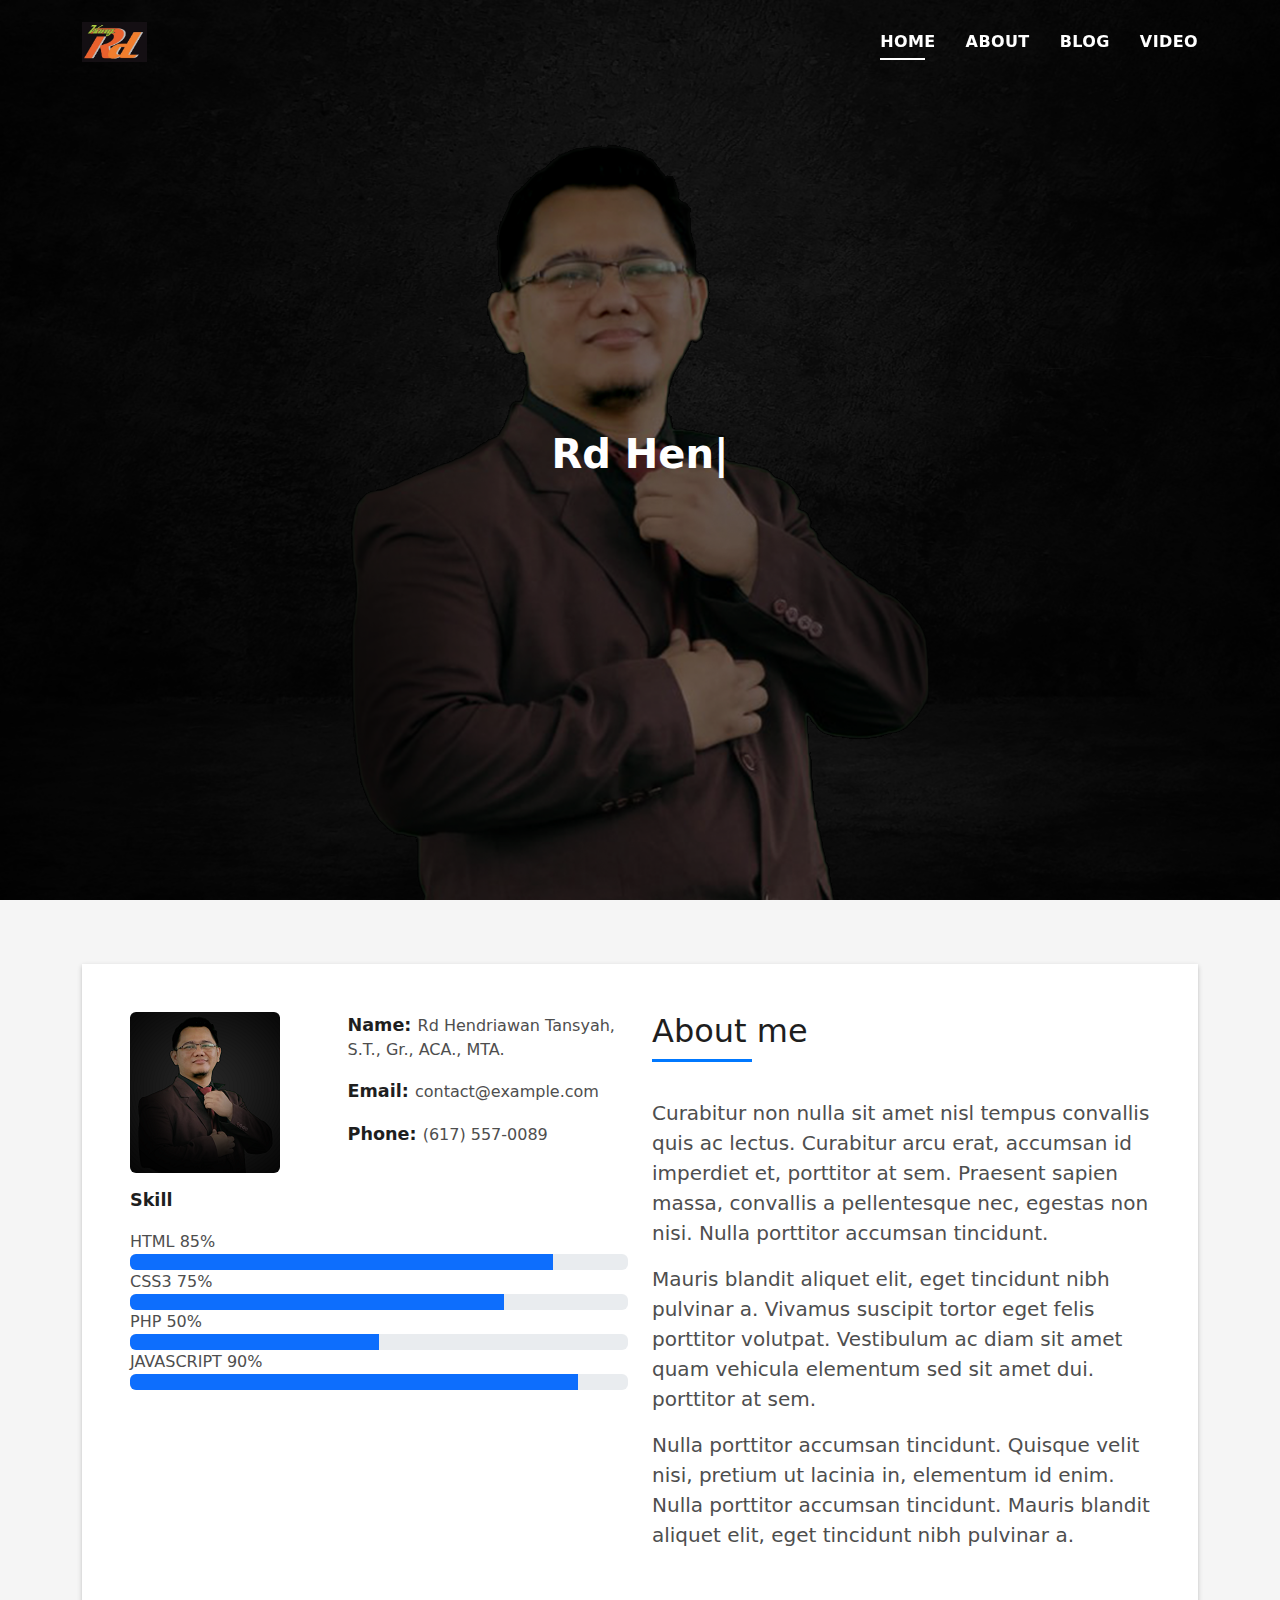
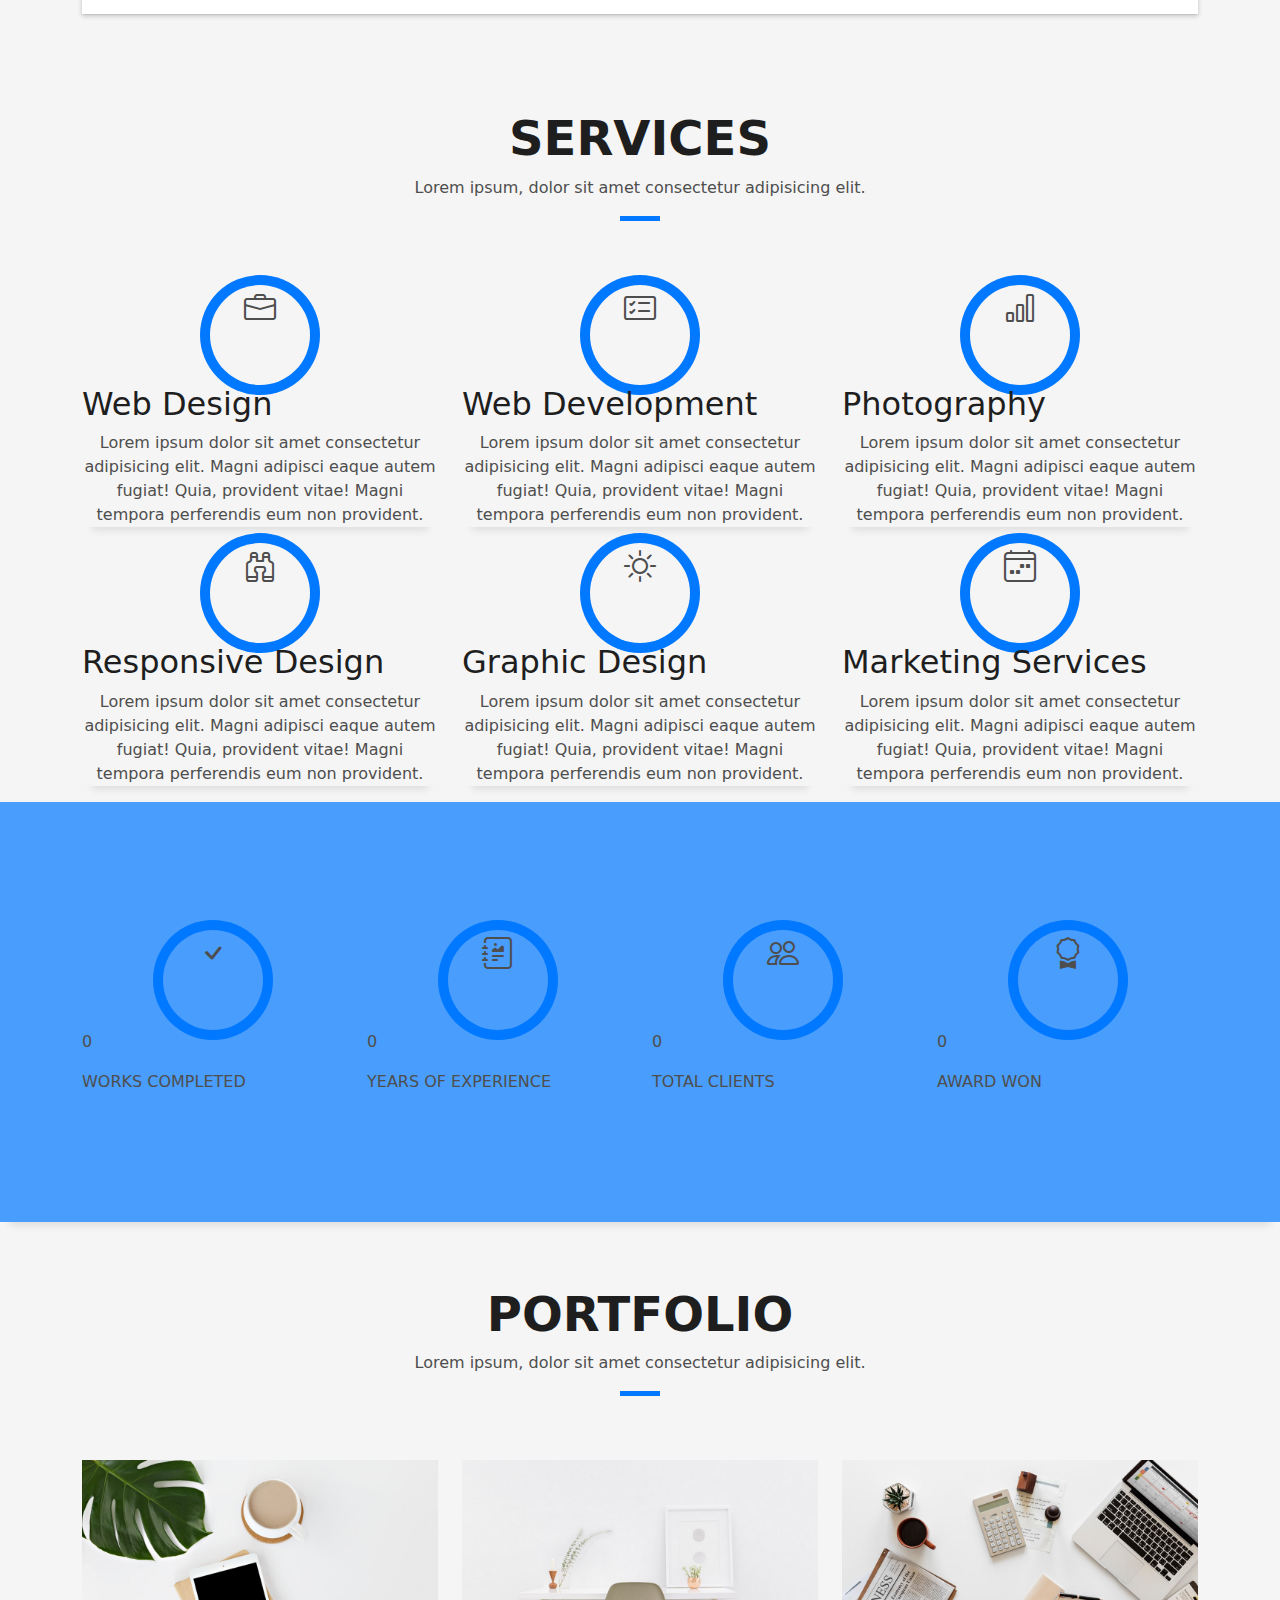
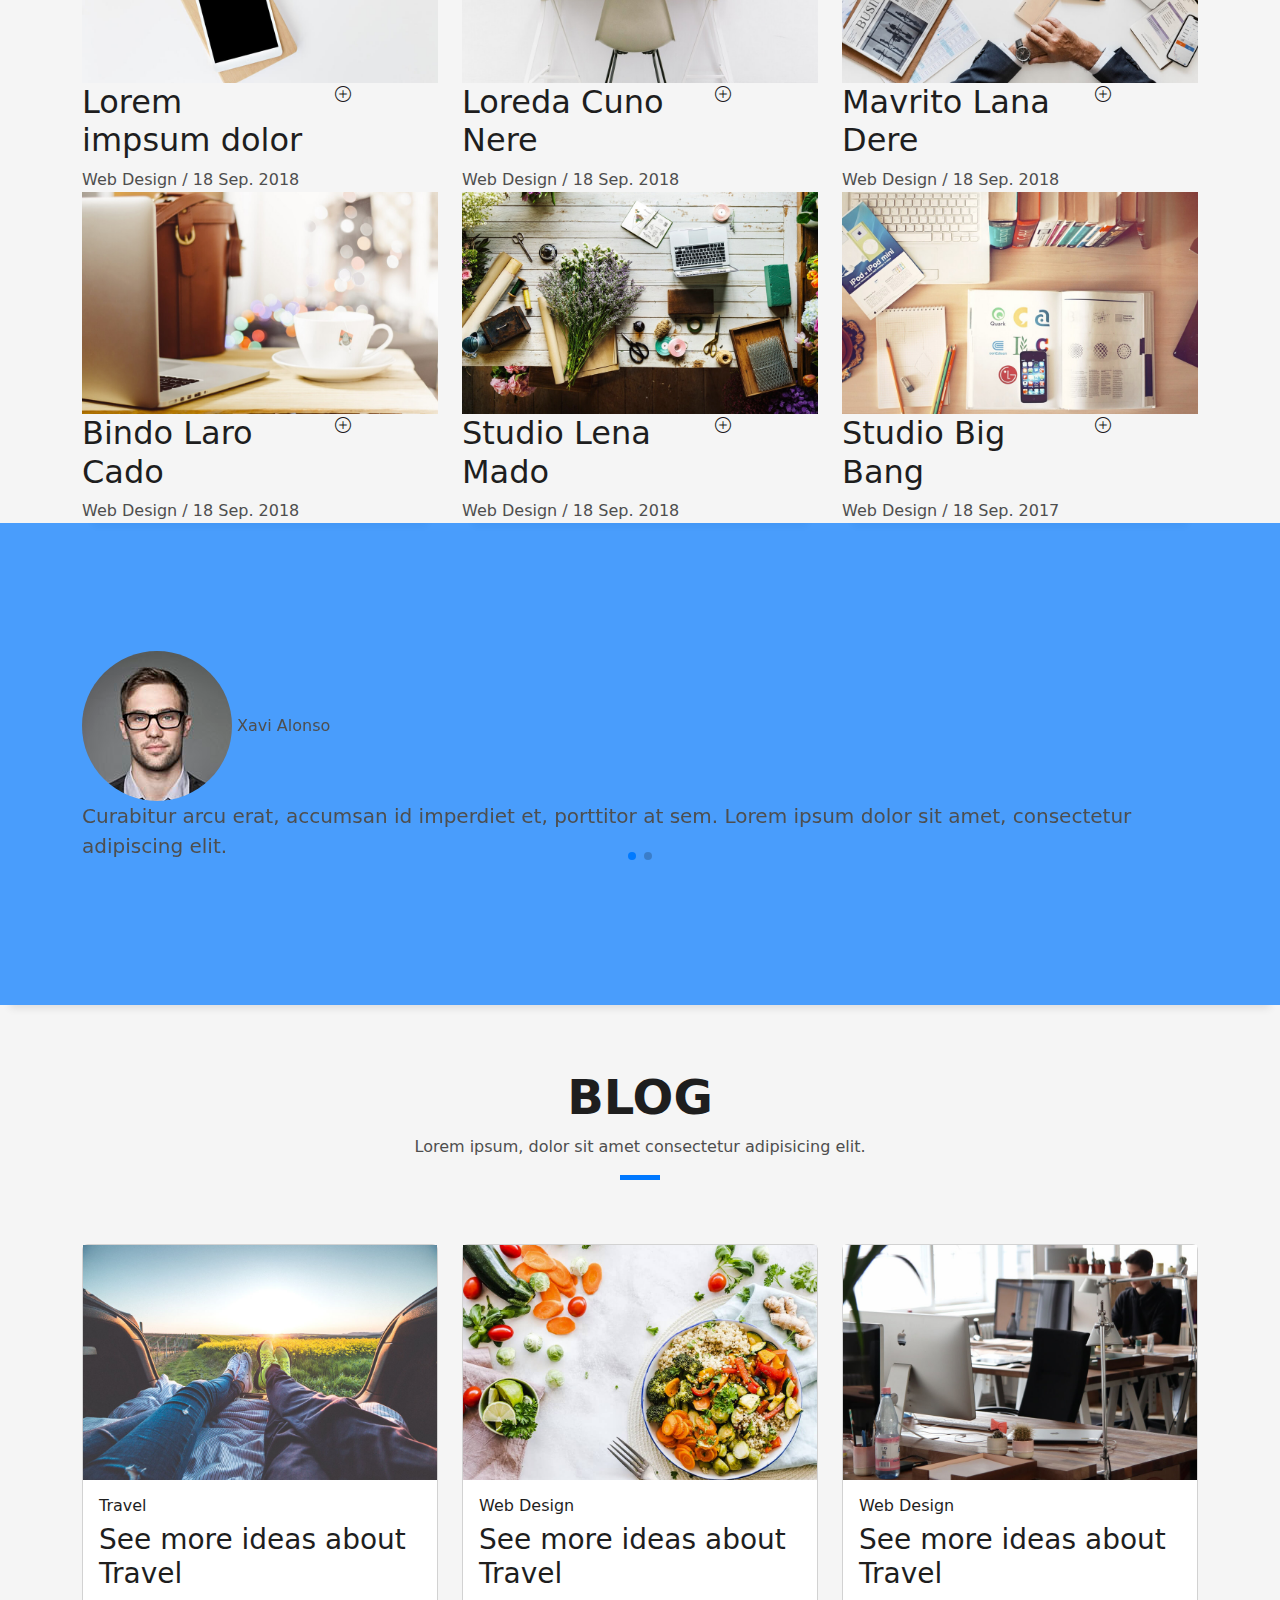
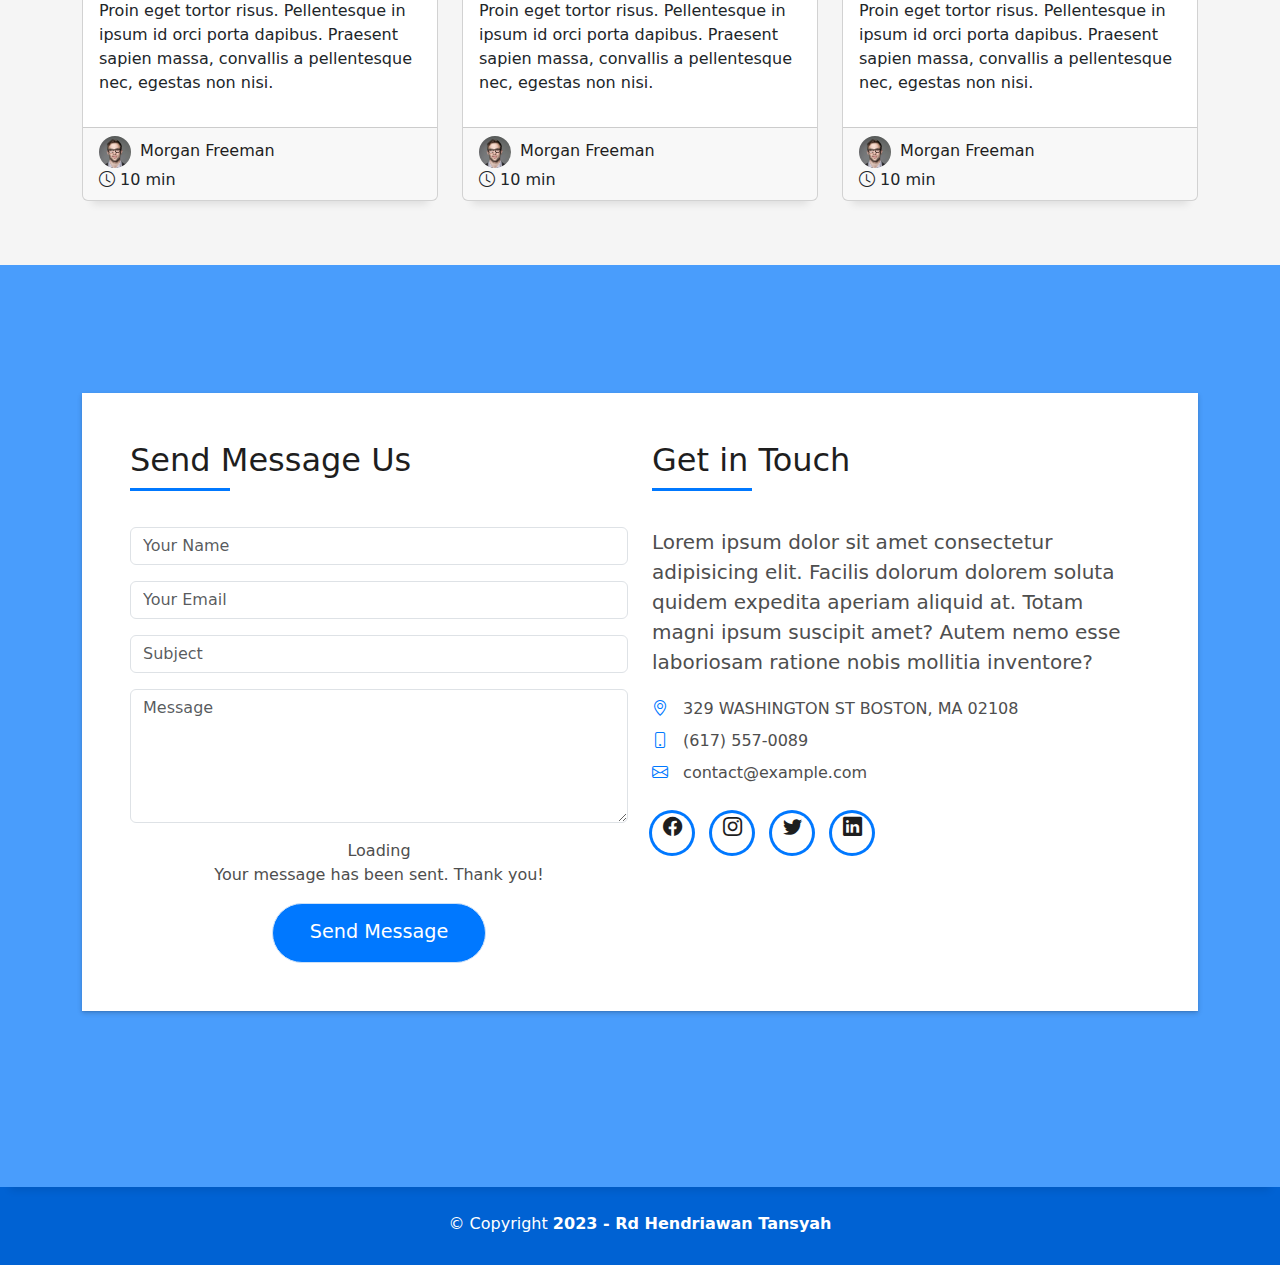
<file: index.html>
<!DOCTYPE html>
<html lang="en">

<head>
  <meta charset="utf-8">
  <meta content="width=device-width, initial-scale=1.0" name="viewport">

  <title>Home</title>
  <meta content="" name="description">
  <meta content="" name="keywords">

  <!-- Favicons -->
  <link href="assets/img/rd-ico.jpg" rel="icon">
  <link href="assets/img/rd-2.jpg" rel="apple-touch-icon">

  <!-- Vendor CSS Files -->
  <link href="assets/vendor/bootstrap/css/bootstrap.min.css" rel="stylesheet">
  <link href="assets/vendor/bootstrap-icons/bootstrap-icons.css" rel="stylesheet">
  <link href="assets/vendor/glightbox/css/glightbox.min.css" rel="stylesheet">
  <link href="assets/vendor/swiper/swiper-bundle.min.css" rel="stylesheet">

  <!-- Template Main CSS File -->
  <link href="assets/css/style.css" rel="stylesheet">


</head>

<body>

  <!-- ======= Header ======= -->
  <header id="header" class="fixed-top">
    <div class="container d-flex align-items-center justify-content-between">

      <h1 class="logo"><a href="index.html"><img src="assets/img/rd-3.jpg"></a></h1>
      <!-- Uncomment below if you prefer to use an image logo -->
      <!-- <a href="index.html" class="logo"><img src="assets/img/logo.png" alt="" class="img-fluid"></a>-->

      <nav id="navbar" class="navbar">
        <ul>
          <li><a class="nav-link scrollto active" href="index.html">Home</a></li>
          <li><a class="nav-link scrollto" href="#about">About</a></li>
          <li><a class="nav-link scrollto" href="#services">Blog</a></li>
          <li><a class="nav-link scrollto" href="#work">Video</a></li>
          
          <!--<li class="dropdown"><a href="#"><span>Drop Down</span> <i class="bi bi-chevron-down"></i></a>
            <ul>
              <li><a href="#">Drop Down 1</a></li>
              <li class="dropdown"><a href="#"><span>Deep Drop Down</span> <i class="bi bi-chevron-right"></i></a>
                <ul>
                  <li><a href="#">Deep Drop Down 1</a></li>
                  <li><a href="#">Deep Drop Down 2</a></li>
                  <li><a href="#">Deep Drop Down 3</a></li>
                  <li><a href="#">Deep Drop Down 4</a></li>
                  <li><a href="#">Deep Drop Down 5</a></li>
                </ul>
              </li>
              <li><a href="#">Drop Down 2</a></li>
              <li><a href="#">Drop Down 3</a></li>
              <li><a href="#">Drop Down 4</a></li>
            </ul>
          </li>
          <li><a class="nav-link scrollto" href="#contact">Contact</a></li>
        </ul>
        <i class="bi bi-list mobile-nav-toggle"></i>
      </nav> -->
      <!-- .navbar -->

    </div>
  </header><!-- End Header -->

  <!-- ======= Hero Section ======= -->
  <div id="hero" class="hero croute bg-image" style="background-image: url(assets/img/RD01.png)">
    <div class="overlay-itro"></div>
    <div class="hero-content display-table">
      <div class="table-cell">
        <div class="container">
          <!--<p class="display-6 color-d">Hello, world!</p>-->
          <h1 class="hero-title mb-4"></h1>
          <p class="hero-subtitle"><span class="typed" data-typed-items="Rd Hendriawan Tansyah"></span></p>
          <!-- <p class="pt-3"><a class="btn btn-primary btn js-scroll px-4" href="#about" role="button">Learn More</a></p> -->
        
        </div>
      </div>
    </div>
  </div><!-- End Hero Section -->

  <main id="main">
  
    <!-- ======= About Section ======= -->
    <section id="about" class="about-mf sect-pt4 route">
      <div class="container">
        <div class="row">
          <div class="col-sm-12">
            <div class="box-shadow-full">
              <div class="row">
                <div class="col-md-6">
                  <div class="row">
                    <div class="col-sm-6 col-md-5">
                      <div class="about-img">
                        <img src="assets/img/RD01-1.png" class="img-fluid rounded b-shadow-a" alt="">
                      </div>
                    </div>
                    <div class="col-sm-6 col-md-7">
                      <div class="about-info">
                        <p><span class="title-s">Name: </span> <span>Rd Hendriawan Tansyah, S.T., Gr., ACA., MTA.</span></p>
                        
                        <p><span class="title-s">Email: </span> <span>contact@example.com</span></p>
                        <p><span class="title-s">Phone: </span> <span>(617) 557-0089</span></p>
                        <br>
                      </div>
                    </div>
                  </div>
                  <div class="skill-mf">
                    <p class="title-s">Skill</p>
                    <span>HTML</span> <span class="pull-right">85%</span>
                    <div class="progress">
                      <div class="progress-bar" role="progressbar" style="width: 85%;" aria-valuenow="85"
                        aria-valuemin="0" aria-valuemax="100"></div>
                    </div>
                    <span>CSS3</span> <span class="pull-right">75%</span>
                    <div class="progress">
                      <div class="progress-bar" role="progressbar" style="width: 75%" aria-valuenow="75" aria-valuemin="0"
                        aria-valuemax="100"></div>
                    </div>
                    <span>PHP</span> <span class="pull-right">50%</span>
                    <div class="progress">
                      <div class="progress-bar" role="progressbar" style="width: 50%" aria-valuenow="50" aria-valuemin="0"
                        aria-valuemax="100"></div>
                    </div>
                    <span>JAVASCRIPT</span> <span class="pull-right">90%</span>
                    <div class="progress">
                      <div class="progress-bar" role="progressbar" style="width: 90%" aria-valuenow="90" aria-valuemin="0"
                        aria-valuemax="100"></div>
                    </div>
                  </div>
                </div>
                <div class="col-md-6">
                  <div class="about-me pt-4 pt-md-0">
                    <div class="title-box-2">
                      <h5 class="title-left">
                        About me
                      </h5>
                    </div>
                    <p class="lead">
                      Curabitur non nulla sit amet nisl tempus convallis quis ac lectus. Curabitur arcu erat, accumsan id
                      imperdiet et, porttitor
                      at sem. Praesent sapien massa, convallis a pellentesque nec, egestas non nisi. Nulla
                      porttitor accumsan tincidunt.
                    </p>
                    <p class="lead">
                      Mauris blandit aliquet elit, eget tincidunt nibh pulvinar a. Vivamus suscipit tortor eget felis
                      porttitor volutpat. Vestibulum
                      ac diam sit amet quam vehicula elementum sed sit amet dui. porttitor at sem.
                    </p>
                    <p class="lead">
                      Nulla porttitor accumsan tincidunt. Quisque velit nisi, pretium ut lacinia in, elementum id enim.
                      Nulla porttitor accumsan
                      tincidunt. Mauris blandit aliquet elit, eget tincidunt nibh pulvinar a.
                    </p>
                  </div>
                </div>
              </div>
            </div>
          </div>
        </div>
      </div>
    </section><!-- End About Section -->
  
    <!-- ======= Services Section ======= -->
    <section id="services" class="services-mf pt-5 route">
      <div class="container">
        <div class="row">
          <div class="col-sm-12">
            <div class="title-box text-center">
              <h3 class="title-a">
                Services
              </h3>
              <p class="subtitle-a">
                Lorem ipsum, dolor sit amet consectetur adipisicing elit.
              </p>
              <div class="line-mf"></div>
            </div>
          </div>
        </div>
        <div class="row">
          <div class="col-md-4">
            <div class="service-box">
              <div class="service-ico">
                <span class="ico-circle"><i class="bi bi-briefcase"></i></span>
              </div>
              <div class="service-content">
                <h2 class="s-title">Web Design</h2>
                <p class="s-description text-center">
                  Lorem ipsum dolor sit amet consectetur adipisicing elit. Magni adipisci eaque autem fugiat! Quia,
                  provident vitae! Magni
                  tempora perferendis eum non provident.
                </p>
              </div>
            </div>
          </div>
          <div class="col-md-4">
            <div class="service-box">
              <div class="service-ico">
                <span class="ico-circle"><i class="bi bi-card-checklist"></i></span>
              </div>
              <div class="service-content">
                <h2 class="s-title">Web Development</h2>
                <p class="s-description text-center">
                  Lorem ipsum dolor sit amet consectetur adipisicing elit. Magni adipisci eaque autem fugiat! Quia,
                  provident vitae! Magni
                  tempora perferendis eum non provident.
                </p>
              </div>
            </div>
          </div>
          <div class="col-md-4">
            <div class="service-box">
              <div class="service-ico">
                <span class="ico-circle"><i class="bi bi-bar-chart"></i></span>
              </div>
              <div class="service-content">
                <h2 class="s-title">Photography</h2>
                <p class="s-description text-center">
                  Lorem ipsum dolor sit amet consectetur adipisicing elit. Magni adipisci eaque autem fugiat! Quia,
                  provident vitae! Magni
                  tempora perferendis eum non provident.
                </p>
              </div>
            </div>
          </div>
          <div class="col-md-4">
            <div class="service-box">
              <div class="service-ico">
                <span class="ico-circle"><i class="bi bi-binoculars"></i></span>
              </div>
              <div class="service-content">
                <h2 class="s-title">Responsive Design</h2>
                <p class="s-description text-center">
                  Lorem ipsum dolor sit amet consectetur adipisicing elit. Magni adipisci eaque autem fugiat! Quia,
                  provident vitae! Magni
                  tempora perferendis eum non provident.
                </p>
              </div>
            </div>
          </div>
          <div class="col-md-4">
            <div class="service-box">
              <div class="service-ico">
                <span class="ico-circle"><i class="bi bi-brightness-high"></i></span>
              </div>
              <div class="service-content">
                <h2 class="s-title">Graphic Design</h2>
                <p class="s-description text-center">
                  Lorem ipsum dolor sit amet consectetur adipisicing elit. Magni adipisci eaque autem fugiat! Quia,
                  provident vitae! Magni
                  tempora perferendis eum non provident.
                </p>
              </div>
            </div>
          </div>
          <div class="col-md-4">
            <div class="service-box">
              <div class="service-ico">
                <span class="ico-circle"><i class="bi bi-calendar4-week"></i></span>
              </div>
              <div class="service-content">
                <h2 class="s-title">Marketing Services</h2>
                <p class="s-description text-center">
                  Lorem ipsum dolor sit amet consectetur adipisicing elit. Magni adipisci eaque autem fugiat! Quia,
                  provident vitae! Magni
                  tempora perferendis eum non provident.
                </p>
              </div>
            </div>
          </div>
        </div>
      </div>
    </section><!-- End Services Section -->
  
    <!-- ======= Counter Section ======= -->
    <div class="section-counter paralax-mf bg-image" style="background-image: url(assets/img/counters-bg.jpg)">
      <div class="overlay-mf"></div>
      <div class="container position-relative">
        <div class="row">
          <div class="col-sm-3 col-lg-3">
            <div class="counter-box counter-box pt-4 pt-md-0">
              <div class="counter-ico">
                <span class="ico-circle"><i class="bi bi-check"></i></span>
              </div>
              <div class="counter-num">
                <p data-purecounter-start="0" data-purecounter-end="450" data-purecounter-duration="1"
                  class="counter purecounter"></p>
                <span class="counter-text">WORKS COMPLETED</span>
              </div>
            </div>
          </div>
          <div class="col-sm-3 col-lg-3">
            <div class="counter-box pt-4 pt-md-0">
              <div class="counter-ico">
                <span class="ico-circle"><i class="bi bi-journal-richtext"></i></span>
              </div>
              <div class="counter-num">
                <p data-purecounter-start="0" data-purecounter-end="25" data-purecounter-duration="1"
                  class="counter purecounter"></p>
                <span class="counter-text">YEARS OF EXPERIENCE</span>
              </div>
            </div>
          </div>
          <div class="col-sm-3 col-lg-3">
            <div class="counter-box pt-4 pt-md-0">
              <div class="counter-ico">
                <span class="ico-circle"><i class="bi bi-people"></i></span>
              </div>
              <div class="counter-num">
                <p data-purecounter-start="0" data-purecounter-end="550" data-purecounter-duration="1"
                  class="counter purecounter"></p>
                <span class="counter-text">TOTAL CLIENTS</span>
              </div>
            </div>
          </div>
          <div class="col-sm-3 col-lg-3">
            <div class="counter-box pt-4 pt-md-0">
              <div class="counter-ico">
                <span class="ico-circle"><i class="bi bi-award"></i></span>
              </div>
              <div class="counter-num">
                <p data-purecounter-start="0" data-purecounter-end="48" data-purecounter-duration="1"
                  class="counter purecounter"></p>
                <span class="counter-text">AWARD WON</span>
              </div>
            </div>
          </div>
        </div>
      </div>
    </div><!-- End Counter Section -->
  
    <!-- ======= Portfolio Section ======= -->
    <section id="work" class="portfolio-mf sect-pt4 route">
      <div class="container">
        <div class="row">
          <div class="col-sm-12">
            <div class="title-box text-center">
              <h3 class="title-a">
                Portfolio
              </h3>
              <p class="subtitle-a">
                Lorem ipsum, dolor sit amet consectetur adipisicing elit.
              </p>
              <div class="line-mf"></div>
            </div>
          </div>
        </div>
        <div class="row">
          <div class="col-md-4">
            <div class="work-box">
              <a href="assets/img/work-1.jpg" data-gallery="portfolioGallery" class="portfolio-lightbox">
                <div class="work-img">
                  <img src="assets/img/work-1.jpg" alt="" class="img-fluid">
                </div>
              </a>
              <div class="work-content">
                <div class="row">
                  <div class="col-sm-8">
                    <h2 class="w-title">Lorem impsum dolor</h2>
                    <div class="w-more">
                      <span class="w-ctegory">Web Design</span> / <span class="w-date">18 Sep. 2018</span>
                    </div>
                  </div>
                  <div class="col-sm-4">
                    <div class="w-like">
                      <a href="portfolio-details.html"> <span class="bi bi-plus-circle"></span></a>
                    </div>
                  </div>
                </div>
              </div>
            </div>
          </div>
          <div class="col-md-4">
            <div class="work-box">
              <a href="assets/img/work-2.jpg" data-gallery="portfolioGallery" class="portfolio-lightbox">
                <div class="work-img">
                  <img src="assets/img/work-2.jpg" alt="" class="img-fluid">
                </div>
              </a>
              <div class="work-content">
                <div class="row">
                  <div class="col-sm-8">
                    <h2 class="w-title">Loreda Cuno Nere</h2>
                    <div class="w-more">
                      <span class="w-ctegory">Web Design</span> / <span class="w-date">18 Sep. 2018</span>
                    </div>
                  </div>
                  <div class="col-sm-4">
                    <div class="w-like">
                      <a href="portfolio-details.html"> <span class="bi bi-plus-circle"></span></a>
                    </div>
                  </div>
                </div>
              </div>
            </div>
          </div>
          <div class="col-md-4">
            <div class="work-box">
              <a href="assets/img/work-3.jpg" data-gallery="portfolioGallery" class="portfolio-lightbox">
                <div class="work-img">
                  <img src="assets/img/work-3.jpg" alt="" class="img-fluid">
                </div>
              </a>
              <div class="work-content">
                <div class="row">
                  <div class="col-sm-8">
                    <h2 class="w-title">Mavrito Lana Dere</h2>
                    <div class="w-more">
                      <span class="w-ctegory">Web Design</span> / <span class="w-date">18 Sep. 2018</span>
                    </div>
                  </div>
                  <div class="col-sm-4">
                    <div class="w-like">
                      <a href="portfolio-details.html"> <span class="bi bi-plus-circle"></span></a>
                    </div>
                  </div>
                </div>
              </div>
            </div>
          </div>
          <div class="col-md-4">
            <div class="work-box">
              <a href="assets/img/work-4.jpg" data-gallery="portfolioGallery" class="portfolio-lightbox">
                <div class="work-img">
                  <img src="assets/img/work-4.jpg" alt="" class="img-fluid">
                </div>
              </a>
              <div class="work-content">
                <div class="row">
                  <div class="col-sm-8">
                    <h2 class="w-title">Bindo Laro Cado</h2>
                    <div class="w-more">
                      <span class="w-ctegory">Web Design</span> / <span class="w-date">18 Sep. 2018</span>
                    </div>
                  </div>
                  <div class="col-sm-4">
                    <div class="w-like">
                      <a href="portfolio-details.html"> <span class="bi bi-plus-circle"></span></a>
                    </div>
                  </div>
                </div>
              </div>
            </div>
          </div>
          <div class="col-md-4">
            <div class="work-box">
              <a href="assets/img/work-5.jpg" data-gallery="portfolioGallery" class="portfolio-lightbox">
                <div class="work-img">
                  <img src="assets/img/work-5.jpg" alt="" class="img-fluid">
                </div>
              </a>
              <div class="work-content">
                <div class="row">
                  <div class="col-sm-8">
                    <h2 class="w-title">Studio Lena Mado</h2>
                    <div class="w-more">
                      <span class="w-ctegory">Web Design</span> / <span class="w-date">18 Sep. 2018</span>
                    </div>
                  </div>
                  <div class="col-sm-4">
                    <div class="w-like">
                      <a href="portfolio-details.html"> <span class="bi bi-plus-circle"></span></a>
                    </div>
                  </div>
                </div>
              </div>
            </div>
          </div>
          <div class="col-md-4">
            <div class="work-box">
              <a href="assets/img/work-6.jpg" data-gallery="portfolioGallery" class="portfolio-lightbox">
                <div class="work-img">
                  <img src="assets/img/work-6.jpg" alt="" class="img-fluid">
                </div>
              </a>
              <div class="work-content">
                <div class="row">
                  <div class="col-sm-8">
                    <h2 class="w-title">Studio Big Bang</h2>
                    <div class="w-more">
                      <span class="w-ctegory">Web Design</span> / <span class="w-date">18 Sep. 2017</span>
                    </div>
                  </div>
                  <div class="col-sm-4">
                    <div class="w-like">
                      <a href="portfolio-details.html"> <span class="bi bi-plus-circle"></span></a>
                    </div>
                  </div>
                </div>
              </div>
            </div>
          </div>
  
        </div>
      </div>
    </section><!-- End Portfolio Section -->
  
    <!-- ======= Testimonials Section ======= -->
    <div class="testimonials paralax-mf bg-image" style="background-image: url(assets/img/overlay-bg.jpg)">
      <div class="overlay-mf"></div>
      <div class="container">
        <div class="row">
          <div class="col-md-12">
  
            <div class="testimonials-slider swiper" data-aos="fade-up" data-aos-delay="100">
              <div class="swiper-wrapper">
  
                <div class="swiper-slide">
                  <div class="testimonial-box">
                    <div class="author-test">
                      <img src="assets/img/testimonial-2.jpg" alt="" class="rounded-circle b-shadow-a">
                      <span class="author">Xavi Alonso</span>
                    </div>
                    <div class="content-test">
                      <p class="description lead">
                        Curabitur arcu erat, accumsan id imperdiet et, porttitor at sem. Lorem ipsum dolor sit amet,
                        consectetur adipiscing elit.
                      </p>
                    </div>
                  </div>
                </div><!-- End testimonial item -->
  
                <div class="swiper-slide">
                  <div class="testimonial-box">
                    <div class="author-test">
                      <img src="assets/img/testimonial-4.jpg" alt="" class="rounded-circle b-shadow-a">
                      <span class="author">Marta Socrate</span>
                    </div>
                    <div class="content-test">
                      <p class="description lead">
                        Curabitur arcu erat, accumsan id imperdiet et, porttitor at sem. Lorem ipsum dolor sit amet,
                        consectetur adipiscing elit.
                      </p>
                    </div>
                  </div>
                </div><!-- End testimonial item -->
              </div>
              <div class="swiper-pagination"></div>
            </div>
  
            <!-- <div id="testimonial-mf" class="owl-carousel owl-theme">
            
          </div> -->
          </div>
        </div>
      </div>
    </div><!-- End Testimonials Section -->
  
    <!-- ======= Blog Section ======= -->
    <section id="blog" class="blog-mf sect-pt4 route">
      <div class="container">
        <div class="row">
          <div class="col-sm-12">
            <div class="title-box text-center">
              <h3 class="title-a">
                Blog
              </h3>
              <p class="subtitle-a">
                Lorem ipsum, dolor sit amet consectetur adipisicing elit.
              </p>
              <div class="line-mf"></div>
            </div>
          </div>
        </div>
        <div class="row">
          <div class="col-md-4">
            <div class="card card-blog">
              <div class="card-img">
                <a href="blog-single.html"><img src="assets/img/post-1.jpg" alt="" class="img-fluid"></a>
              </div>
              <div class="card-body">
                <div class="card-category-box">
                  <div class="card-category">
                    <h6 class="category">Travel</h6>
                  </div>
                </div>
                <h3 class="card-title"><a href="blog-single.html">See more ideas about Travel</a></h3>
                <p class="card-description">
                  Proin eget tortor risus. Pellentesque in ipsum id orci porta dapibus. Praesent sapien massa, convallis
                  a pellentesque nec,
                  egestas non nisi.
                </p>
              </div>
              <div class="card-footer">
                <div class="post-author">
                  <a href="#">
                    <img src="assets/img/testimonial-2.jpg" alt="" class="avatar rounded-circle">
                    <span class="author">Morgan Freeman</span>
                  </a>
                </div>
                <div class="post-date">
                  <span class="bi bi-clock"></span> 10 min
                </div>
              </div>
            </div>
          </div>
          <div class="col-md-4">
            <div class="card card-blog">
              <div class="card-img">
                <a href="blog-single.html"><img src="assets/img/post-2.jpg" alt="" class="img-fluid"></a>
              </div>
              <div class="card-body">
                <div class="card-category-box">
                  <div class="card-category">
                    <h6 class="category">Web Design</h6>
                  </div>
                </div>
                <h3 class="card-title"><a href="blog-single.html">See more ideas about Travel</a></h3>
                <p class="card-description">
                  Proin eget tortor risus. Pellentesque in ipsum id orci porta dapibus. Praesent sapien massa, convallis
                  a pellentesque nec,
                  egestas non nisi.
                </p>
              </div>
              <div class="card-footer">
                <div class="post-author">
                  <a href="#">
                    <img src="assets/img/testimonial-2.jpg" alt="" class="avatar rounded-circle">
                    <span class="author">Morgan Freeman</span>
                  </a>
                </div>
                <div class="post-date">
                  <span class="bi bi-clock"></span> 10 min
                </div>
              </div>
            </div>
          </div>
          <div class="col-md-4">
            <div class="card card-blog">
              <div class="card-img">
                <a href="blog-single.html"><img src="assets/img/post-3.jpg" alt="" class="img-fluid"></a>
              </div>
              <div class="card-body">
                <div class="card-category-box">
                  <div class="card-category">
                    <h6 class="category">Web Design</h6>
                  </div>
                </div>
                <h3 class="card-title"><a href="blog-single.html">See more ideas about Travel</a></h3>
                <p class="card-description">
                  Proin eget tortor risus. Pellentesque in ipsum id orci porta dapibus. Praesent sapien massa, convallis
                  a pellentesque nec,
                  egestas non nisi.
                </p>
              </div>
              <div class="card-footer">
                <div class="post-author">
                  <a href="#">
                    <img src="assets/img/testimonial-2.jpg" alt="" class="avatar rounded-circle">
                    <span class="author">Morgan Freeman</span>
                  </a>
                </div>
                <div class="post-date">
                  <span class="bi bi-clock"></span> 10 min
                </div>
              </div>
            </div>
          </div>
        </div>
      </div>
    </section><!-- End Blog Section -->
  
    <!-- ======= Contact Section ======= -->
    <section id="contact" class="paralax-mf footer-paralax bg-image sect-mt4 route"
      style="background-image: url(assets/img/overlay-bg.jpg)">
      <div class="overlay-mf"></div>
      <div class="container">
        <div class="row">
          <div class="col-sm-12">
            <div class="contact-mf">
              <div id="contact" class="box-shadow-full">
                <div class="row">
                  <div class="col-md-6">
                    <div class="title-box-2">
                      <h5 class="title-left">
                        Send Message Us
                      </h5>
                    </div>
                    <div>
                      <form action="forms/contact.php" method="post" role="form" class="php-email-form">
                        <div class="row">
                          <div class="col-md-12 mb-3">
                            <div class="form-group">
                              <input type="text" name="name" class="form-control" id="name" placeholder="Your Name"
                                required>
                            </div>
                          </div>
                          <div class="col-md-12 mb-3">
                            <div class="form-group">
                              <input type="email" class="form-control" name="email" id="email" placeholder="Your Email"
                                required>
                            </div>
                          </div>
                          <div class="col-md-12 mb-3">
                            <div class="form-group">
                              <input type="text" class="form-control" name="subject" id="subject" placeholder="Subject"
                                required>
                            </div>
                          </div>
                          <div class="col-md-12">
                            <div class="form-group">
                              <textarea class="form-control" name="message" rows="5" placeholder="Message"
                                required></textarea>
                            </div>
                          </div>
                          <div class="col-md-12 text-center my-3">
                            <div class="loading">Loading</div>
                            <div class="error-message"></div>
                            <div class="sent-message">Your message has been sent. Thank you!</div>
                          </div>
                          <div class="col-md-12 text-center">
                            <button type="submit" class="button button-a button-big button-rouded">Send Message</button>
                          </div>
                        </div>
                      </form>
                    </div>
                  </div>
                  <div class="col-md-6">
                    <div class="title-box-2 pt-4 pt-md-0">
                      <h5 class="title-left">
                        Get in Touch
                      </h5>
                    </div>
                    <div class="more-info">
                      <p class="lead">
                        Lorem ipsum dolor sit amet consectetur adipisicing elit. Facilis dolorum dolorem soluta quidem
                        expedita aperiam aliquid at.
                        Totam magni ipsum suscipit amet? Autem nemo esse laboriosam ratione nobis
                        mollitia inventore?
                      </p>
                      <ul class="list-ico">
                        <li><span class="bi bi-geo-alt"></span> 329 WASHINGTON ST BOSTON, MA 02108</li>
                        <li><span class="bi bi-phone"></span> (617) 557-0089</li>
                        <li><span class="bi bi-envelope"></span> contact@example.com</li>
                      </ul>
                    </div>
                    <div class="socials">
                      <ul>
                        <li><a href=""><span class="ico-circle"><i class="bi bi-facebook"></i></span></a></li>
                        <li><a href=""><span class="ico-circle"><i class="bi bi-instagram"></i></span></a></li>
                        <li><a href=""><span class="ico-circle"><i class="bi bi-twitter"></i></span></a></li>
                        <li><a href=""><span class="ico-circle"><i class="bi bi-linkedin"></i></span></a></li>
                      </ul>
                    </div>
                  </div>
                </div>
              </div>
            </div>
          </div>
        </div>
      </div>
    </section><!-- End Contact Section -->
  
  </main><!-- End #main -->

  <!-- ======= Footer ======= -->
  <footer>
    <div class="container">
      <div class="row">
        <div class="col-12">
          <div class="copyright-box">
            <p class="copyright">&copy; Copyright <strong>2023 - Rd Hendriawan Tansyah</strong></p>
            <div class="credits">
                           
            </div>
          </div>
        </div>
      </div>
    </div>
  </footer><!-- End  Footer -->

  <div id="preloader"></div>
  <a href="#" class="back-to-top d-flex align-items-center justify-content-center"><i class="bi bi-arrow-up-short"></i></a>

  <!-- Vendor JS Files -->
  <script src="assets/vendor/purecounter/purecounter_vanilla.js"></script>
  <script src="assets/vendor/bootstrap/js/bootstrap.bundle.min.js"></script>
  <script src="assets/vendor/glightbox/js/glightbox.min.js"></script>
  <script src="assets/vendor/swiper/swiper-bundle.min.js"></script>
  <script src="assets/vendor/typed.js/typed.umd.js"></script>
  <script src="assets/vendor/php-email-form/validate.js"></script>

  <!-- Template Main JS File -->
  <script src="assets/js/main.js"></script>

</body>

</html>
</file>
<file: assets/css/style.css>
body {
  background-color: #f5f5f5;
  color: #4e4e4e;
}

h1,
h2,
h3,
h4,
h5,
h6 {
  color: #1e1e1e;
}

a {
  color: #1e1e1e;
  text-decoration: none;
  transition: all 0.5s ease-in-out;
}

a:hover {
  color: #0078ff;
  text-decoration: none;
  transition: all 0.5s ease-in-out;
}

.p-r {
  position: relative;
}

.color-a {
  text-decoration: none;
  color: #0078ff;
}

.color-d {
  color: #f5f5f5;
}

.color-text-a {
  text-decoration: none;
  color: #4e4e4e;
}

.box-shadow,
.card-blog,
.work-box,
.service-box,
.paralax-mf {
  box-shadow: 0 13px 8px -10px rgba(0, 0, 0, 0.1);
}

.box-shadow-a,
.button:hover {
  text-decoration: none;
  box-shadow: 0 0 0 4px #cde1f8;
}

.display-5 {
  font-size: 2.5rem;
  font-weight: 300;
  line-height: 1.1;
}

.display-6 {
  font-size: 2rem;
  font-weight: 300;
  line-height: 1.1;
}

.avatar {
  width: 32px;
  height: 32px;
  margin-right: 4px;
  overflow: hidden;
}

.bg-image {
  background-repeat: no-repeat;
  background-attachment: fixed;
  background-size: cover;
  background-position: center center;
}

@media (max-width: 1024px) {
  .bg-image {
    background-attachment: scroll;
  }
}

.overlay-mf {
  background-color: #0078ff;
}

.overlay-mf {
  position: absolute;
  top: 0;
  left: 0px;
  padding: 0;
  height: 100%;
  width: 100%;
  opacity: 0.7;
}

.paralax-mf {
  position: relative;
  padding: 8rem 0;
}

.display-table {
  width: 100%;
  height: 100%;
  display: table;
}

.table-cell {
  display: table-cell;
  vertical-align: middle;
}

/*--/ Sections /--*/
.sect-4 {
  padding: 4rem 0;
}

.sect-pt4 {
  padding-top: 4rem;
}

.sect-mt4 {
  margin-top: 4rem;
}

/*--/ Title s /--*/
.title-s {
  font-weight: 600;
  color: #1e1e1e;
  font-size: 1.1rem;
}

/*--/ Title A /--*/
.title-box {
  margin-bottom: 4rem;
}

.title-a {
  text-decoration: none;
  font-size: 3rem;
  font-weight: bold;
  text-transform: uppercase;
}

.subtitle-a {
  text-decoration: none;
  color: #4e4e4e;
}

.line-mf {
  width: 40px;
  height: 5px;
  background-color: #0078ff;
  margin: 0 auto;
}

/*--/ Title Left /--*/
.title-box-2 {
  margin-bottom: 3rem;
}

.title-left {
  font-size: 2rem;
  position: relative;
}

.title-left:before {
  content: "";
  position: absolute;
  height: 3px;
  background-color: #0078ff;
  width: 100px;
  bottom: -12px;
}

/*------/ Box /------*/
.box-pl2 {
  padding-left: 2rem;
}

.box-shadow-full {
  padding: 3rem 1.25rem;
  position: relative;
  background-color: #fff;
  margin-bottom: 3rem;
  z-index: 2;
  box-shadow: 0 1px 1px 0 rgba(0, 0, 0, 0.06), 0 2px 5px 0 rgba(0, 0, 0, 0.2);
}

@media (min-width: 768px) {
  .box-shadow-full {
    padding: 3rem;
  }
}

/*------/ Socials /------*/
.socials {
  padding: 1.5rem 0;
}

.socials ul li {
  display: inline-block;
}

.socials .ico-circle {
  height: 40px;
  width: 40px;
  font-size: 1.2rem;
  border-radius: 50%;
  line-height: 1.6;
  margin: 0 15px 0 0;
  box-shadow: 0 0 0 3px #0078ff;
  transition: all 500ms ease;
}

.socials .ico-circle:hover {
  background-color: #0078ff;
  color: #fff;
  box-shadow: 0 0 0 3px #cde1f8;
  transition: all 500ms ease;
}

/*------/ Ul resect /------*/
.ul-resect,
.widget-tags ul,
.widget-sidebar .list-sidebar,
.box-comments .list-comments,
.blog-wrapper .post-meta ul,
.list-ico,
.socials ul {
  list-style: none;
  padding-left: 0;
  margin-bottom: 0;
}

.list-ico {
  line-height: 2;
}

.list-ico span {
  color: #0078ff;
  margin-right: 10px;
}

/*------/ Ico Circle /------*/
.ico-circle {
  height: 100px;
  width: 100px;
  font-size: 2rem;
  border-radius: 50%;
  line-height: 1.55;
  margin: 0 auto;
  text-align: center;
  box-shadow: 0 0 0 10px #0078ff;
  display: block;
}

/*------/ Owl Carousel /------*/
.owl-theme .owl-dots {
  text-align: center;
  margin-top: 18px;
}

.owl-theme .owl-dots .owl-dot {
  display: inline-block;
}

.owl-theme .owl-dots .owl-dot span {
  width: 18px;
  height: 7px;
  margin: 5px 5px;
  background: #cde1f8;
  border: 0px solid #cde1f8;
  display: block;
  transition: all 0.6s ease-in-out;
  cursor: pointer;
}

.owl-theme .owl-dots .owl-dot:hover span {
  background-color: #cde1f8;
}

.owl-theme .owl-dots .owl-dot.active span {
  background-color: #1B1B1B;
  width: 25px;
}

/*--/ Scrolltop s /--*/
.scrolltop-mf {
  position: relative;
  display: none;
}

.scrolltop-mf span {
  z-index: 999;
  position: fixed;
  width: 42px;
  height: 42px;
  background-color: #0078ff;
  opacity: 0.7;
  font-size: 1.6rem;
  line-height: 1.5;
  text-align: center;
  color: #fff;
  top: auto;
  left: auto;
  right: 30px;
  bottom: 50px;
  cursor: pointer;
  border-radius: 50%;
}

/*--------------------------------------------------------------
# Back to top button
--------------------------------------------------------------*/
.back-to-top {
  position: fixed;
  visibility: hidden;
  opacity: 0;
  right: 15px;
  bottom: 15px;
  z-index: 996;
  background: #0078ff;
  width: 40px;
  height: 40px;
  border-radius: 50px;
  transition: all 0.4s;
}

.back-to-top i {
  font-size: 28px;
  color: #fff;
  line-height: 0;
}

.back-to-top:hover {
  background: #298eff;
  color: #fff;
}

.back-to-top.active {
  visibility: visible;
  opacity: 1;
}

/*------/ Prelaoder /------*/
#preloader {
  position: fixed;
  top: 0;
  left: 0;
  right: 0;
  bottom: 0;
  z-index: 9999;
  overflow: hidden;
  background: #fff;
}

#preloader:before {
  content: "";
  position: fixed;
  top: calc(50% - 30px);
  left: calc(50% - 30px);
  border: 6px solid #f2f2f2;
  border-top: 6px solid #0078ff;
  border-radius: 50%;
  width: 60px;
  height: 60px;
  animation: animate-preloader 1s linear infinite;
}

@keyframes animate-preloader {
  0% {
    transform: rotate(0deg);
  }

  100% {
    transform: rotate(360deg);
  }
}

/*------/ Button /------*/
.button {
  display: inline-block;
  padding: 0.3rem 0.6rem;
  text-align: center;
  vertical-align: middle;
  -webkit-user-select: none;
  -moz-user-select: none;
  user-select: none;
  font-size: 1rem;
  border-radius: 0.3rem;
  border: 1px solid transparent;
  transition: all 500ms ease;
  cursor: pointer;
}

.button:focus {
  outline: 0;
}

.button:hover {
  background-color: #0062d3;
  color: #fff;
  transition: all 500ms ease;
}

.button-a {
  text-decoration: none;
  background-color: #0078ff;
  color: #fff;
  border-color: #cde1f8;
}

.button-big {
  padding: 0.9rem 2.3rem;
  font-size: 1.2rem;
}

.button-rouded {
  border-radius: 5rem;
}

.btn-lg {
  padding: 0.5rem 1rem;
  font-size: 1.25rem;
  line-height: 1.5;
  border-radius: 0.3rem;
}

/*--------------------------------------------------------------
# Header
--------------------------------------------------------------*/
#header {
  transition: all 0.5s;
  z-index: 997;
  padding: 20px 0;
}

#header .logo {
  font-size: 28px;
  margin: 0;
  padding: 0;
  font-weight: 600;
  letter-spacing: 1px;
}

#header .logo a {
  color: #fff;
}

#header .logo img {
  max-height: 40px;
}

#header.header-scrolled {
  background: rgba(0, 0, 0, 0.9);
  padding: 12px 0;
}

/*--------------------------------------------------------------
# Navigation Menu
--------------------------------------------------------------*/
/**
* Desktop Navigation 
*/
.navbar {
  padding: 0;
}

.navbar ul {
  margin: 0;
  padding: 0;
  display: flex;
  list-style: none;
  align-items: center;
}

.navbar li {
  position: relative;
}

.navbar>ul>li {
  white-space: nowrap;
  padding: 10px 0 10px 30px;
}

.navbar a,
.navbar a:focus {
  display: flex;
  align-items: center;
  justify-content: space-between;
  color: #fff;
  font-size: 16px;
  font-weight: 600;
  padding: 0;
  white-space: nowrap;
  transition: 0.3s;
  letter-spacing: 0.4px;
  position: relative;
  text-transform: uppercase;
}

.navbar a i,
.navbar a:focus i {
  font-size: 12px;
  line-height: 0;
  margin-left: 5px;
}

.navbar>ul>li>a:before {
  content: "";
  position: absolute;
  width: 100%;
  height: 2px;
  bottom: -6px;
  left: 0;
  width: 0;
  background-color: #fff;
  visibility: hidden;
  transition: all 0.3s ease-in-out 0s;
}

.navbar a:hover:before,
.navbar li:hover>a:before,
.navbar .active:before {
  visibility: visible;
  width: 80%;
}

.navbar a:hover,
.navbar .active,
.navbar .active:focus,
.navbar li:hover>a {
  color: #fff;
}

.navbar .dropdown ul {
  display: block;
  position: absolute;
  left: 30px;
  top: calc(100% + 30px);
  margin: 0;
  padding: 10px 0;
  z-index: 99;
  opacity: 0;
  visibility: hidden;
  background: #fff;
  box-shadow: 0px 0px 30px rgba(127, 137, 161, 0.25);
  transition: 0.3s;
}

.navbar .dropdown ul li {
  min-width: 200px;
}

.navbar .dropdown ul a {
  padding: 10px 20px;
  font-size: 14px;
  text-transform: none;
  color: #4e4e4e;
}

.navbar .dropdown ul a i {
  font-size: 12px;
}

.navbar .dropdown ul a:hover,
.navbar .dropdown ul .active:hover,
.navbar .dropdown ul li:hover>a {
  color: #0078ff;
}

.navbar .dropdown:hover>ul {
  opacity: 1;
  top: 100%;
  visibility: visible;
}

.navbar .dropdown .dropdown ul {
  top: 0;
  left: calc(100% - 30px);
  visibility: hidden;
}

.navbar .dropdown .dropdown:hover>ul {
  opacity: 1;
  top: 0;
  left: 100%;
  visibility: visible;
}

@media (max-width: 1366px) {
  .navbar .dropdown .dropdown ul {
    left: -90%;
  }

  .navbar .dropdown .dropdown:hover>ul {
    left: -100%;
  }
}

/**
* Mobile Navigation 
*/
.mobile-nav-toggle {
  color: #fff;
  font-size: 28px;
  cursor: pointer;
  display: none;
  line-height: 0;
  transition: 0.5s;
}

@media (max-width: 991px) {
  .mobile-nav-toggle {
    display: block;
  }

  .navbar ul {
    display: none;
  }
}

.navbar-mobile {
  position: fixed;
  overflow: hidden;
  top: 0;
  right: 0;
  left: 0;
  bottom: 0;
  background: rgba(78, 78, 78, 0.9);
  transition: 0.3s;
  z-index: 999;
}

.navbar-mobile .mobile-nav-toggle {
  position: absolute;
  top: 15px;
  right: 15px;
}

.navbar-mobile ul {
  display: block;
  position: absolute;
  top: 55px;
  right: 15px;
  bottom: 15px;
  left: 15px;
  padding: 10px 0;
  background-color: #fff;
  overflow-y: auto;
  transition: 0.3s;
}

.navbar-mobile>ul>li {
  padding: 0;
}

.navbar-mobile a:hover:before,
.navbar-mobile li:hover>a:before,
.navbar-mobile .active:before {
  visibility: hidden;
}

.navbar-mobile a,
.navbar-mobile a:focus {
  padding: 10px 20px;
  font-size: 15px;
  color: #4e4e4e;
}

.navbar-mobile a:hover,
.navbar-mobile .active,
.navbar-mobile li:hover>a {
  color: #0078ff;
}

.navbar-mobile .getstarted,
.navbar-mobile .getstarted:focus {
  margin: 15px;
}

.navbar-mobile .dropdown ul {
  position: static;
  display: none;
  margin: 10px 20px;
  padding: 10px 0;
  z-index: 99;
  opacity: 1;
  visibility: visible;
  background: #fff;
  box-shadow: 0px 0px 30px rgba(127, 137, 161, 0.25);
}

.navbar-mobile .dropdown ul li {
  min-width: 200px;
}

.navbar-mobile .dropdown ul a {
  padding: 10px 20px;
}

.navbar-mobile .dropdown ul a i {
  font-size: 12px;
}

.navbar-mobile .dropdown ul a:hover,
.navbar-mobile .dropdown ul .active:hover,
.navbar-mobile .dropdown ul li:hover>a {
  color: #0078ff;
}

.navbar-mobile .dropdown>.dropdown-active {
  display: block;
}

/*--------------------------------------------------------------
# Hero Section
--------------------------------------------------------------*/
.hero {
  height: 100vh;
  position: relative;
  color: #fff;
}

.hero .hero-content {
  text-align: center;
  position: absolute;
}

.hero .overlay-itro {
  background-color: rgba(0, 0, 0, 0.6);
  position: absolute;
  top: 0;
  left: 0px;
  padding: 0;
  height: 100%;
  width: 100%;
  opacity: 0.9;
}

.hero .hero-title {
  color: #fff;
  font-weight: 600;
  font-size: 3rem;
}

@media (min-width: 768px) {
  .hero .hero-title {
    font-size: 4.5rem;
  }
}

.hero .hero-subtitle {
  font-size: 1.5rem;
  font-weight: 600;
}

@media (min-width: 768px) {
  .hero .hero-subtitle {
    font-size: 2.5rem;
  }
}

.hero .text-slider-items {
  display: none;
}

.hero-single {
  height: 350px;
}

.hero-single .hero-content {
  margin-top: 30px;
}

.hero-single .hero-title {
  text-transform: uppercase;
  font-size: 3rem;
}

@media (min-width: 768px) {
  .hero-single .hero-title {
    font-size: 3.5rem;
  }
}

.hero-single .breadcrumb {
  background-color: transparent;
  color: #0078ff;
}

.hero-single .breadcrumb .breadcrumb-item:before {
  color: #cde1f8;
}

.hero-single .breadcrumb .breadcrumb-item.active {
  color: #cde1f8;
}

.hero-single .breadcrumb a {
  color: #fff;
}

/*--------------------------------------------------------------
# Footer
--------------------------------------------------------------*/
footer {
  text-align: center;
  color: #fff;
  padding: 25px 0;
  background: #0062d3;
}

footer .copyright {
  margin-bottom: 0.3rem;
}

footer .credits {
  margin-bottom: 0;
}

footer .credits a {
  color: #fff;
}
</file>
